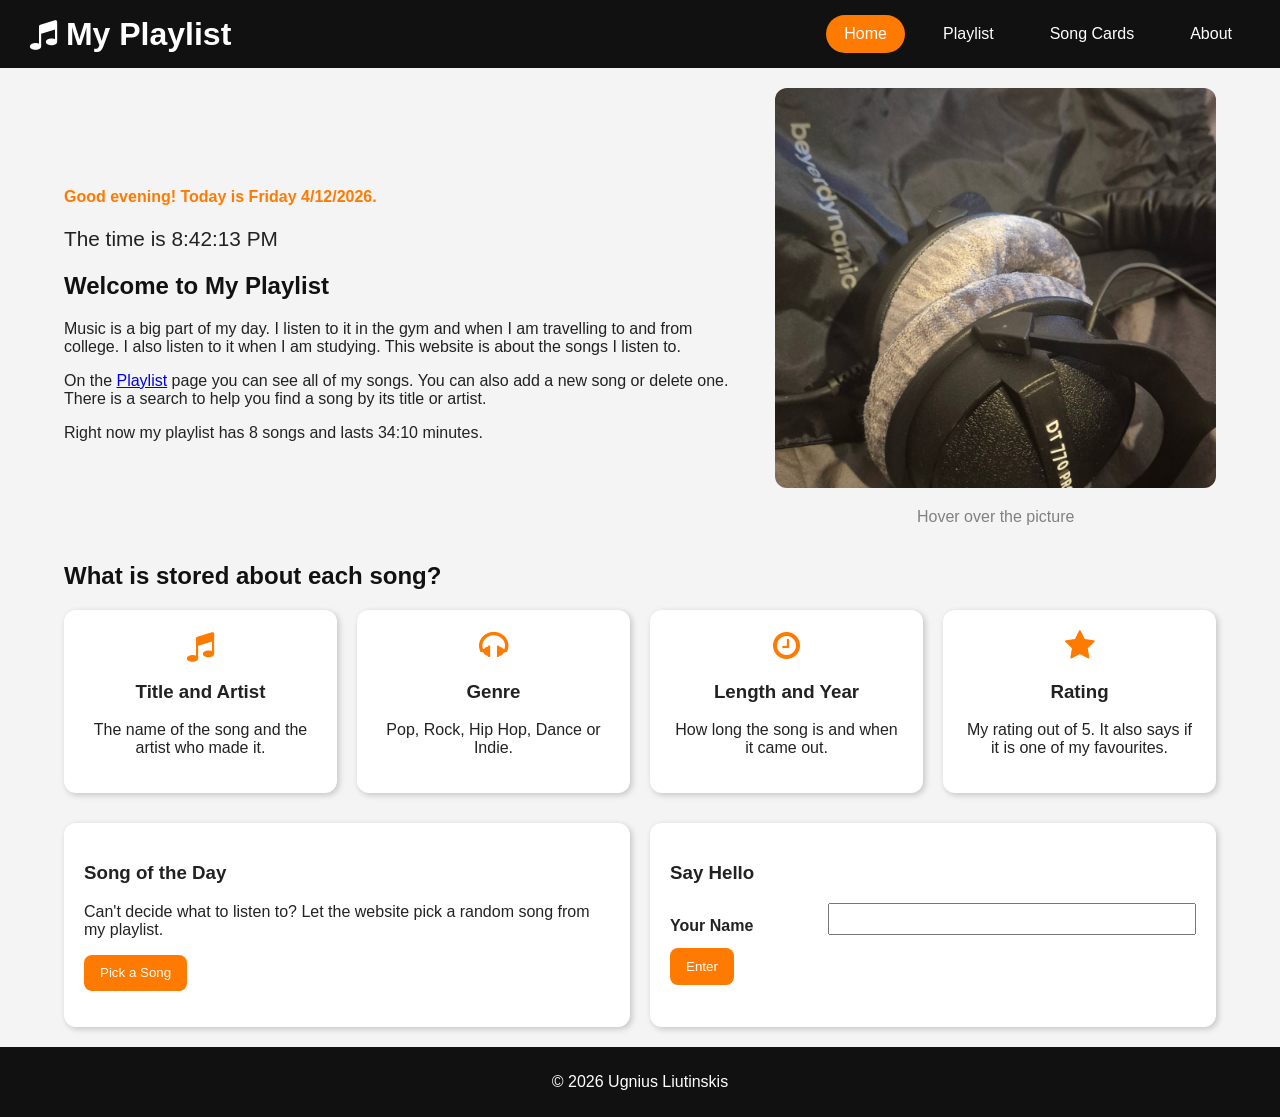
<file: index.html>
<!DOCTYPE html>
<html lang="en">
<head>
  <meta charset="utf-8">
  <title>Home | My Playlist</title>
  <link rel="stylesheet" href="https://cdnjs.cloudflare.com/ajax/libs/font-awesome/4.7.0/css/font-awesome.min.css">
  <link rel="stylesheet" href="css/style.css">
</head>
<body>
  <header>
    <h1><i class="fa fa-music"></i> My Playlist</h1>
    <nav>
      <a href="index.html" class="active">Home</a>
      <a href="playlist.html">Playlist</a>
      <a href="cards.html">Song Cards</a>
      <a href="about.html">About</a>
    </nav>
  </header>

  <main>
    <section class="welcome">
      <div class="welcome-text">
        <p id="greeting"></p>
        <p id="clock"></p>
        <h2>Welcome to My Playlist</h2>
        <p>
          Music is a big part of my day. I listen to it in the gym and when I am travelling to and from college.
          I also listen to it when I am studying. This website is about the songs I listen to.
        </p>
        <p>
          On the <a href="playlist.html">Playlist</a> page you can see all of my songs.
          You can also add a new song or delete one. There is a search to help you find a song by its title or artist.
        </p>
        <p id="summary"></p>
      </div>
      <div class="welcome-image">
        <img src="images/headphones.jpg" alt="Headphones" id="rollover">
        <p class="caption">Hover over the picture</p>
      </div>
    </section>

    <h2>What is stored about each song?</h2>
    <section class="boxes">
      <div class="box">
        <i class="fa fa-music fa-2x"></i>
        <h3>Title and Artist</h3>
        <p>The name of the song and the artist who made it.</p>
      </div>
      <div class="box">
        <i class="fa fa-headphones fa-2x"></i>
        <h3>Genre</h3>
        <p>Pop, Rock, Hip Hop, Dance or Indie.</p>
      </div>
      <div class="box">
        <i class="fa fa-clock-o fa-2x"></i>
        <h3>Length and Year</h3>
        <p>How long the song is and when it came out.</p>
      </div>
      <div class="box">
        <i class="fa fa-star fa-2x"></i>
        <h3>Rating</h3>
        <p>My rating out of 5. It also says if it is one of my favourites.</p>
      </div>
    </section>

    <section class="panels">
      <div class="panel">
        <h3>Song of the Day</h3>
        <p>Can't decide what to listen to? Let the website pick a random song from my playlist.</p>
        <button id="randomBtn">Pick a Song</button>
        <p id="songOfDay"></p>
      </div>
      <div class="panel">
        <h3>Say Hello</h3>
        <form id="nameForm">
          <div class="form-row">
            <label for="username">Your Name</label>
            <input type="text" name="username" id="username" required>
          </div>
          <button type="submit">Enter</button>
        </form>
        <p id="welcomeMsg"></p>
      </div>
    </section>
  </main>

  <footer>
    <p>&copy; <span id="footerYear"></span> Ugnius Liutinskis</p>
  </footer>

  <script src="js/songs.js"></script>
  <script src="js/welcome.js"></script>
</body>
</html>
</file>
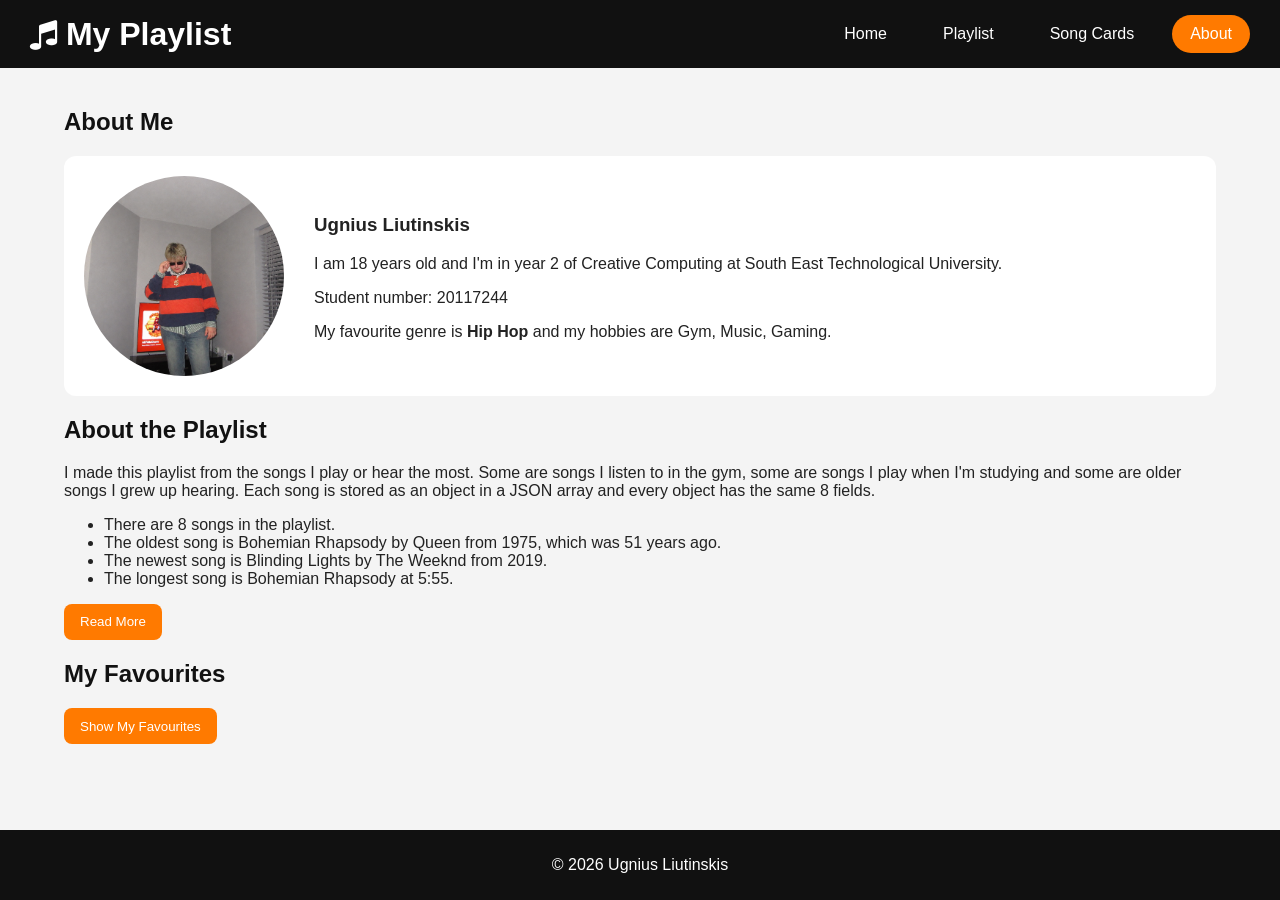
<file: about.html>
<!DOCTYPE html>
<html lang="en">
<head>
  <meta charset="utf-8">
  <title>About | My Playlist</title>
  <link rel="stylesheet" href="https://cdnjs.cloudflare.com/ajax/libs/font-awesome/4.7.0/css/font-awesome.min.css">
  <link rel="stylesheet" href="css/style.css">
</head>
<body>
  <header>
    <h1><i class="fa fa-music"></i> My Playlist</h1>
    <nav>
      <a href="index.html">Home</a>
      <a href="playlist.html">Playlist</a>
      <a href="cards.html">Song Cards</a>
      <a href="about.html" class="active">About</a>
    </nav>
  </header>

  <main>
    <h2>About Me</h2>
    <section class="profile">
      <img src="images/me.jpg" alt="Photo of me">
      <div id="aboutMe">
      </div>
    </section>

    <section class="about-data">
      <h2>About the Playlist</h2>
      <p>
        I made this playlist from the songs I play or hear the most. Some are songs I listen to in the gym,
        some are songs I play when I'm studying and some are older songs I grew up hearing.
        Each song is stored as an object in a JSON array and every object has the same 8 fields.
      </p>
      <ul id="facts"></ul>
      <button id="readBtn">Read More</button>
      <section id="readmore" class="hideshow">
        <p>
          Every song object has an id, title, artist, genre, length, year, rating out of 5 and whether it's one
          of my favourites. The length is stored as text like "3:45" and the website splits it up to work out
          the total time of the playlist. You can add, delete and search songs on the Playlist page.
        </p>
      </section>
    </section>

    <section class="about-data">
      <h2>My Favourites</h2>
      <button id="favBtn">Show My Favourites</button>
      <ul id="favList"></ul>
    </section>
  </main>

  <footer>
    <p>&copy; <span id="footerYear"></span> Ugnius Liutinskis</p>
  </footer>

  <script src="js/songs.js"></script>
  <script src="js/about.js"></script>
</body>
</html>
</file>
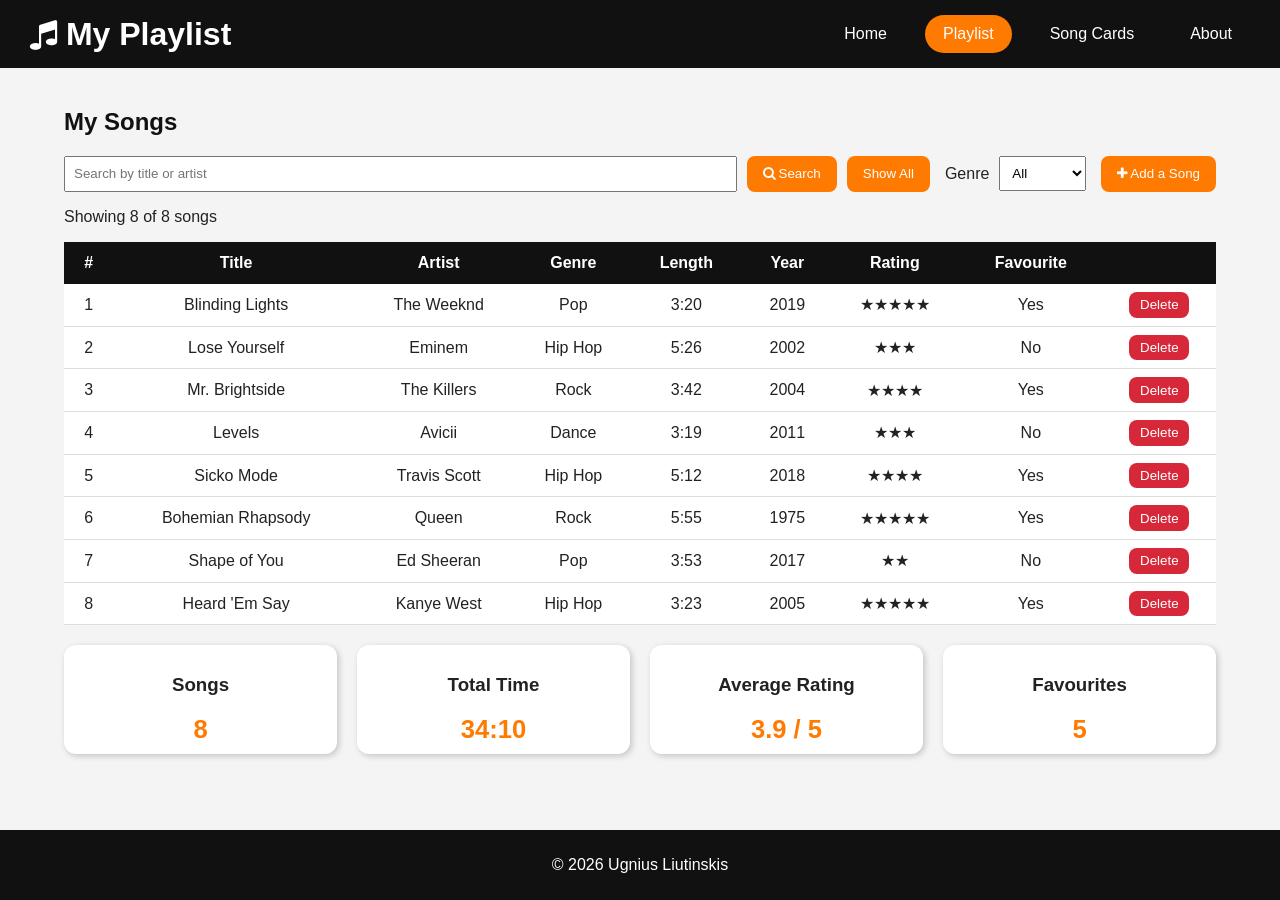
<file: playlist.html>
<!DOCTYPE html>
<html lang="en">
<head>
  <meta charset="utf-8">
  <title>Playlist | My Playlist</title>
  <link rel="stylesheet" href="https://cdnjs.cloudflare.com/ajax/libs/font-awesome/4.7.0/css/font-awesome.min.css">
  <link rel="stylesheet" href="css/style.css">
</head>
<body>
  <header>
    <h1><i class="fa fa-music"></i> My Playlist</h1>
    <nav>
      <a href="index.html">Home</a>
      <a href="playlist.html" class="active">Playlist</a>
      <a href="cards.html">Song Cards</a>
      <a href="about.html">About</a>
    </nav>
  </header>

  <main>
    <h2>My Songs</h2>

    <section class="toolbar">
      <form id="searchForm">
        <input type="text" name="search" placeholder="Search by title or artist" required>
        <button type="submit"><i class="fa fa-search"></i> Search</button>
        <button type="button" id="showAll">Show All</button>
      </form>
      <div class="filter">
        <label for="genreFilter">Genre</label>
        <select id="genreFilter">
          <option value="All">All</option>
          <option value="Pop">Pop</option>
          <option value="Rock">Rock</option>
          <option value="Hip Hop">Hip Hop</option>
          <option value="Dance">Dance</option>
          <option value="Indie">Indie</option>
        </select>
      </div>
      <button id="toggle"><i class="fa fa-plus"></i> Add a Song</button>
    </section>

    <p id="message"></p>

    <table>
    </table>

    <section class="stats">
      <div class="stat">
        <h3>Songs</h3>
        <p id="totalSongs"></p>
      </div>
      <div class="stat">
        <h3>Total Time</h3>
        <p id="totalTime"></p>
      </div>
      <div class="stat">
        <h3>Average Rating</h3>
        <p id="avgRating"></p>
      </div>
      <div class="stat">
        <h3>Favourites</h3>
        <p id="totalFavs"></p>
      </div>
    </section>

    <dialog>
      <header class="modal__title">
        <h2>Add a Song<span id="close"><i class="fa fa-close"></i></span></h2>
      </header>
      <form id="songForm">
        <div class="form-row">
          <label for="songTitle">Title</label>
          <input type="text" name="songTitle" id="songTitle" required>
        </div>
        <div class="form-row">
          <label for="artist">Artist</label>
          <input type="text" name="artist" id="artist" required>
        </div>
        <div class="form-row">
          <label for="genre">Genre</label>
          <select name="genre" id="genre" required>
            <option value="">Select a Genre</option>
            <option value="Pop">Pop</option>
            <option value="Rock">Rock</option>
            <option value="Hip Hop">Hip Hop</option>
            <option value="Dance">Dance</option>
            <option value="Indie">Indie</option>
          </select>
        </div>
        <div class="form-row">
          <label for="songLength">Length</label>
          <input type="text" name="songLength" id="songLength" placeholder="e.g. 3:45" required>
        </div>
        <div class="form-row">
          <label for="year">Year</label>
          <input type="number" name="year" id="year" min="1900" required>
        </div>
        <div class="form-row">
          <label>Rating</label>
          <div class="radios">
            <input type="radio" name="rating" id="r1" value="1"><label for="r1">1</label>
            <input type="radio" name="rating" id="r2" value="2"><label for="r2">2</label>
            <input type="radio" name="rating" id="r3" value="3" checked><label for="r3">3</label>
            <input type="radio" name="rating" id="r4" value="4"><label for="r4">4</label>
            <input type="radio" name="rating" id="r5" value="5"><label for="r5">5</label>
          </div>
        </div>
        <div class="form-row">
          <label for="favourite">Favourite?</label>
          <input type="checkbox" name="favourite" id="favourite">
        </div>
        <button type="submit">Add a New Song</button>
        <button type="reset">Clear the Info</button>
      </form>
    </dialog>
  </main>

  <footer>
    <p>&copy; <span id="footerYear"></span> Ugnius Liutinskis</p>
  </footer>

  <script src="js/songs.js"></script>
  <script src="js/playlist.js"></script>
</body>
</html>
</file>
<file: css/style.css>
body {
  font-family: Arial, sans-serif;
  margin: 0;
  background-color: #f4f4f4;
  color: #222;
  display: flex;
  flex-direction: column;
  min-height: 100vh;
}

header {
  background-color: #111111;
  padding: 15px 30px;
  display: flex;
  justify-content: space-between;
  align-items: center;
  flex-wrap: wrap;
}

header h1 {
  color: white;
  margin: 0;
}

nav {
  display: flex;
  gap: 20px;
}

nav a {
  color: white;
  text-decoration: none;
  padding: 10px 18px;
  border-radius: 999px;
  transition: background-color 0.3s;
}

nav a:hover,
nav a.active {
  background-color: #ff7a00;
}

main {
  flex: 1;
  width: 90%;
  margin: 0 auto;
  padding: 20px 0;
}

footer {
  background-color: #111111;
  color: white;
  text-align: center;
  padding: 10px;
}

h2 {
  color: #111111;
}

button {
  padding: .8em 1.2em;
  background-color: #ff7a00;
  color: white;
  border: 0;
  border-radius: 8px;
  cursor: pointer;
}

button:hover {
  background-color: #111111;
}

.welcome {
  display: flex;
  justify-content: space-between;
  align-items: center;
  gap: 30px;
  flex-wrap: wrap;
}

.welcome-text {
  flex: 2 1 300px;
}

.welcome-image {
  flex: 1 1 250px;
  text-align: center;
}

.welcome-image img {
  width: 100%;
  height: 400px;
  object-fit: cover;
  border-radius: 12px;
}

.caption {
  color: gray;
}

#clock {
  font-size: 1.3em;
}

#greeting {
  font-weight: bold;
  color: #ff7a00;
}

.boxes {
  display: flex;
  flex-wrap: wrap;
  gap: 20px;
}

.box {
  flex: 1 1 200px;
  background-color: white;
  padding: 20px;
  border-radius: 12px;
  box-shadow: 2px 2px 6px rgba(0, 0, 0, 0.2);
  text-align: center;
  transition: 0.3s;
}

.box:hover {
  transform: scale(1.05);
}

.box i {
  color: #ff7a00;
}

.panels {
  display: flex;
  flex-wrap: wrap;
  gap: 20px;
  margin-top: 30px;
}

.panel {
  flex: 1 1 300px;
  background-color: white;
  padding: 20px;
  border-radius: 12px;
  box-shadow: 2px 2px 6px rgba(0, 0, 0, 0.2);
}

.form-row {
  display: flex;
  align-items: center;
}

.form-row > label {
  flex: 0 1 30%;
  font-weight: bold;
}

.form-row input[type="text"],
.form-row input[type="number"],
.form-row select {
  flex: 2;
  padding: 0.5em;
  margin-bottom: 1em;
}

.radios {
  flex: 2;
  display: flex;
  gap: 10px;
  margin-bottom: 1em;
}

.toolbar {
  display: flex;
  justify-content: space-between;
  align-items: center;
  flex-wrap: wrap;
  gap: 15px;
}

#searchForm {
  flex: 1 1 350px;
  display: flex;
  gap: 10px;
}

#searchForm input {
  flex: 1;
  padding: 0.6em;
}

.filter {
  display: flex;
  align-items: center;
  gap: 10px;
}

.filter select {
  padding: 0.6em;
}

table {
  width: 100%;
  border-collapse: collapse;
  background-color: white;
}

th {
  background-color: #111111;
  color: white;
  padding: 12px;
}

td {
  padding: 8px;
  text-align: center;
  border-bottom: 1px solid #ddd;
}

tr:hover td {
  background-color: #fff1e0;
}

table button {
  padding: .4em .8em;
  background-color: #d62839;
}

.stats {
  display: flex;
  flex-wrap: wrap;
  gap: 20px;
  margin-top: 20px;
}

.stat {
  flex: 1 1 150px;
  background-color: white;
  text-align: center;
  border-radius: 12px;
  padding: 10px;
  box-shadow: 2px 2px 6px rgba(0, 0, 0, 0.2);
}

.stat p {
  font-size: 1.6em;
  font-weight: bold;
  color: #ff7a00;
  margin: 0;
}

dialog {
  border: 0;
  border-radius: 10px;
  box-shadow: 10px 10px 5px rgba(0, 0, 0, 0.2);
  width: 600px;
  padding: 2em;
}

dialog::backdrop {
  background: rgba(0, 0, 0, .7);
}

dialog .modal__title {
  margin: 0 0 1em 0;
  padding: 0 1rem;
  background-color: #ff7a00;
}

dialog .modal__title h2 {
  color: white;
}

dialog .fa-close {
  float: right;
  cursor: pointer;
}

.profile {
  display: flex;
  flex-wrap: wrap;
  align-items: center;
  gap: 30px;
  background-color: white;
  padding: 20px;
  border-radius: 12px;
}

.profile img {
  width: 200px;
  height: 200px;
  border-radius: 50%;
  object-fit: cover;
}

#aboutMe {
  flex: 1 1 300px;
}

.about-data {
  margin-top: 20px;
}

#readmore {
  background-color: #f2f2f2;
  padding: .2em 1em;
  border-left: 4px solid #ff7a00;
}

.hideshow {
  display: none;
}

/* ---------- Assignment Two ---------- */

/* Song Cards page (Handlebars) */
.song-cards {
  display: flex;
  flex-wrap: wrap;
  gap: 20px;
}

.song-card {
  flex: 1 1 220px;
  background-color: white;
  padding: 15px 20px;
  border-radius: 12px;
  border-top: 5px solid #ff7a00;
  box-shadow: 2px 2px 6px rgba(0, 0, 0, 0.2);
  transition: 0.3s;
}

.song-card:hover {
  transform: scale(1.05);
}

.song-card h3 {
  margin-bottom: 0;
}

.song-card .artist {
  color: gray;
  margin-top: 5px;
}

.song-card i {
  color: #ff7a00;
}

.fav {
  font-weight: bold;
}

.not-fav {
  color: gray;
}

.song-card button {
  padding: .4em .8em;
  background-color: #d62839;
}
</file>
